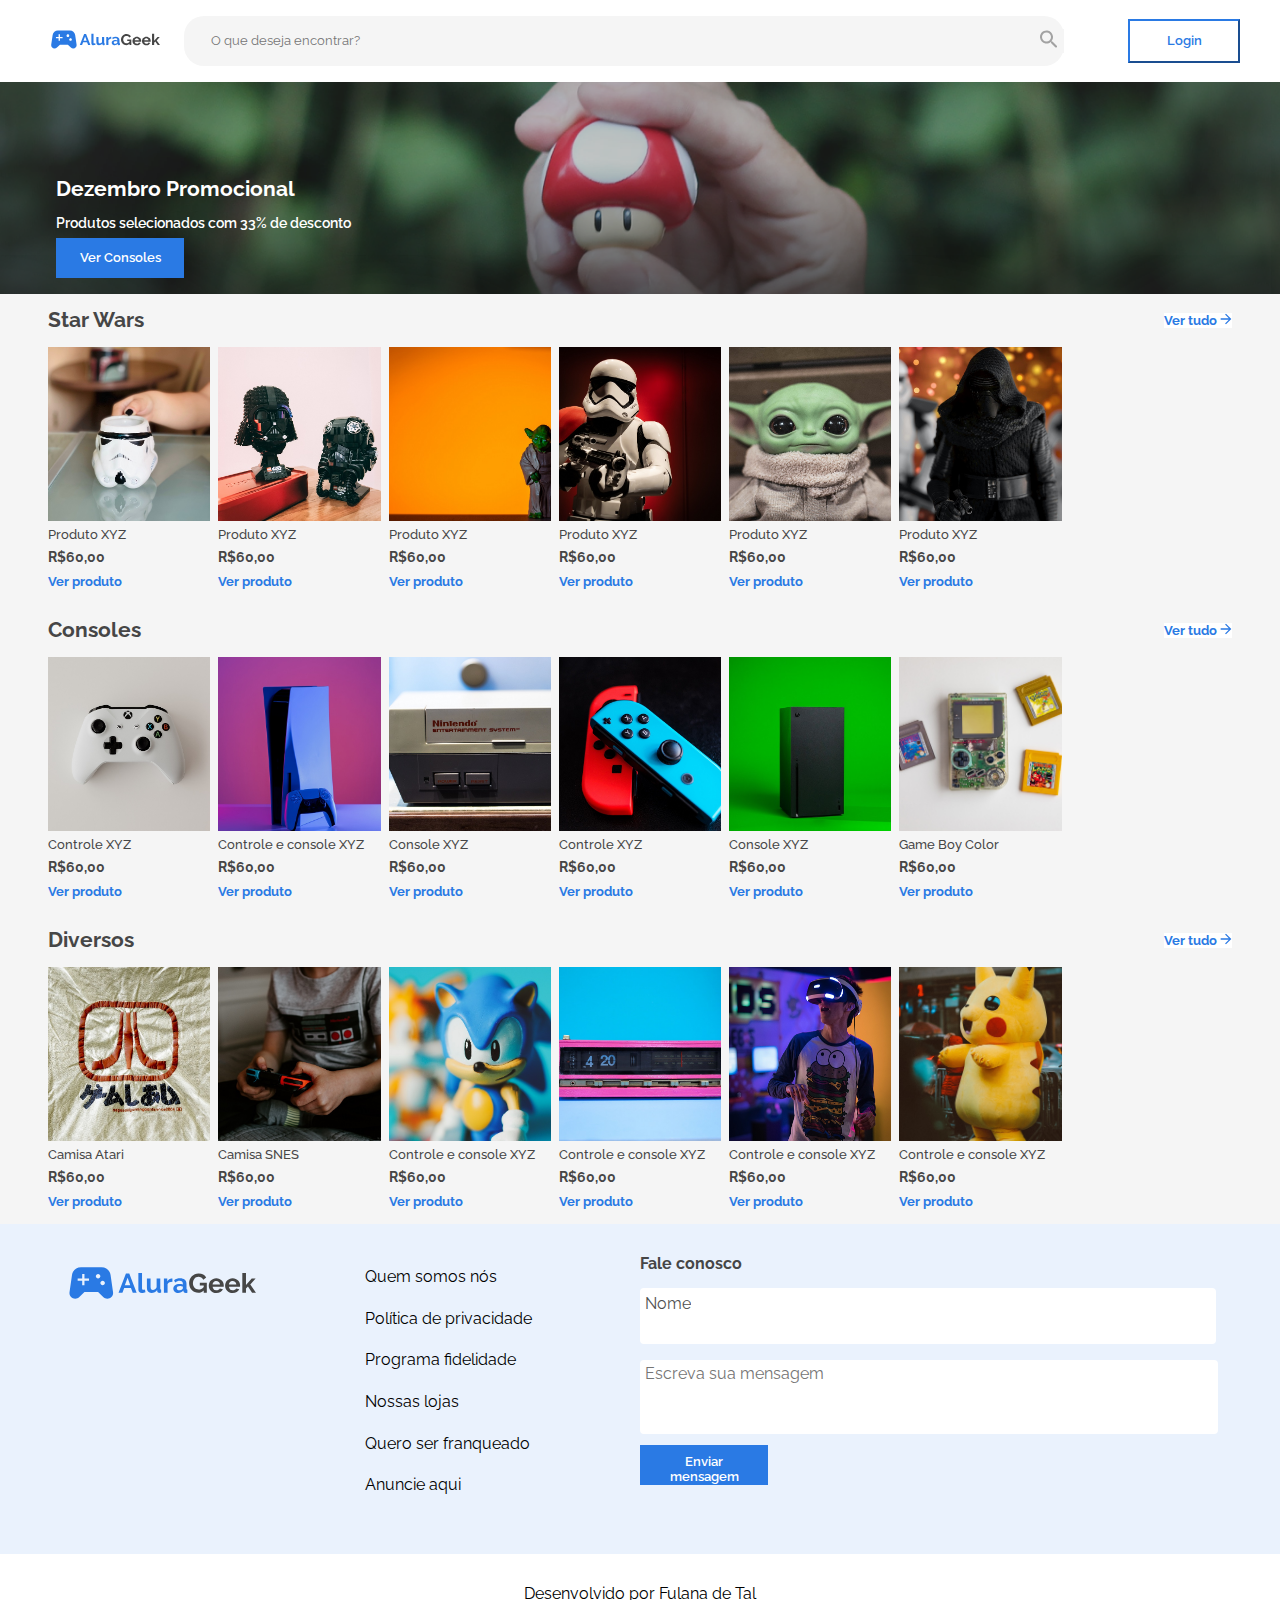
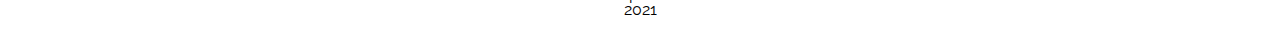
<file: index.html>
<!DOCTYPE html>
<html lang="pt-br">

<head>
    <meta charset="UTF-8">
    <meta http-equiv="X-UA-Compatible" content="IE=edge">
    <meta name="viewport" content="width=device-width, initial-scale=1.0">
    <title>AluraGeek</title>
    <link rel="preconnect" href="https://fonts.googleapis.com">
    <link rel="preconnect" href="https://fonts.gstatic.com" crossorigin>
    <link href="https://fonts.googleapis.com/css2?family=Raleway:wght@400;500;600;700&display=swap" rel="stylesheet">
    <link rel="stylesheet"
        href="https://fonts.googleapis.com/css2?family=Material+Symbols+Outlined:opsz,wght,FILL,GRAD@48,400,0,0" />
    <link rel="stylesheet"
        href="https://fonts.googleapis.com/css2?family=Material+Symbols+Outlined:opsz,wght,FILL,GRAD@48,400,0,0" />
    <link rel="stylesheet" href="css/reset.css">
    <link rel="stylesheet" href="css/normalize.css">
    <link rel="stylesheet" href="css/style.css">
    <link rel="stylesheet" href="css/cabecalho.css">
    <link rel="stylesheet" href="css/banner.css">
    <link rel="stylesheet" href="css/produtos.css">
    <link rel="stylesheet" href="css/sobre.css">
    <link rel="stylesheet" href="css/footer.css">

</head>

<body>
    <header class="cabecalho">
        <div class="cabecalho__logo-pesquisa">
            <a href="./index.html" target="_blank" rel=""><img class="cabecalho__logo" src="img/logo.svg"
                    alt="Logo Alura Geek"></a>
            <div class="cabecalho__barra-pesquisa">
                <input class="cabecalho__barra-pesquisa--input" type="search" placeholder="O que deseja encontrar?">
                <button class="cabecalho__barra-pesquisa--pesquisar"><img src="img/lupa.svg" alt="Procurar"></button>
            </div>
        </div>
        <a href="#" target="_blank" rel=""><button class="cabecalho__login">Login</button></a>
        <button class="cabecalho__procurar"><img src="img/lupa-preta.svg" alt="Procurar"></button>
    </header>

    <main>
        <section class="banner caixa">
            <h1 class="banner__chamada">Dezembro Promocional</h1>
            <p class="banner__explicacao">Produtos selecionados com 33% de desconto</p>
            <a href="#consoles"><button class="banner__botao">Ver Consoles</button></a>
        </section>

        <section class="produtos__secao">

            <div class="produtos__secao__inicio">
                <h2 class="produtos__secao__inicio--titulo">Star Wars</h2>
                <a href="#" class="produtos__secao__inicio--ver">Ver tudo  </a>
            </div>

            <div class="produtos">
                <article class="produto produto__1">
                    <img class="produto__skill" src="img/stormtrooper-mug.jpg" alt="Caneca Stormtrooper">
                    <div class="produto__infos">
                        <h3 class="produto__nome">Produto XYZ</h3>
                        <p class="produto__preco">R$60,00</p>
                        <a href="#" class="produto__ver">Ver produto</a>
                    </div>
                </article>

                <article class="produto produto__2">
                    <img class="produto__skill" src="img/vader-pilot-lego.jpg" alt="Vader Pilot Lego">
                    <div class="produto__infos">
                        <h3 class="produto__nome">Produto XYZ</h3>
                        <p class="produto__preco">R$60,00</p>
                        <a href="#" class="produto__ver">Ver produto</a>
                    </div>
                </article>

                <article class="produto produto__3">
                    <img class="produto__skill" src="img/yoda-statue.jpg" alt="Estátua do Yoda">
                    <div class="produto__infos">
                        <h3 class="produto__nome">Produto XYZ</h3>
                        <p class="produto__preco">R$60,00</p>
                        <a href="#" class="produto__ver">Ver produto</a>
                    </div>
                </article>

                <article class="produto produto__4">
                    <img class="produto__skill" src="img/stormtrooper-figure.jpg" alt=" Figura do Stormtrooper">
                    <div class="produto__infos">
                        <h3 class="produto__nome">Produto XYZ</h3>
                        <p class="produto__preco">R$60,00</p>
                        <a href="#" class="produto__ver">Ver produto</a>
                    </div>
                </article>

                <article class="produto produto__5">
                    <img class="produto__skill"" src=" img/baby-yoda.jpg" alt="Baby Yoda">
                    <div class="produto__infos">
                        <h3 class="produto__nome">Produto XYZ</h3>
                        <p class="produto__preco">R$60,00</p>
                        <a href="#" class="produto__ver">Ver produto</a>
                    </div>
                </article>

                <article class="produto produto__6">
                    <img class="produto__skill" src="img/kylo-figure.jpg" alt="Figura do Kylo">
                    <div class="produto__infos">
                        <h3 class="produto__nome">Produto XYZ</h3>
                        <p class="produto__preco">R$60,00</p>
                        <a href="#" class="produto__ver">Ver produto</a>
                    </div>
                </article>
            </div>
        </section>

        <section class="produtos__secao" id="consoles">

            <div class="produtos__secao__inicio" >
                <h2 class="produtos__secao__inicio--titulo">Consoles</h2>
                <a href="#" class="produtos__secao__inicio--ver">Ver tudo  </a>
            </div>

            <div class="produtos">
                <article class="produto produto__1">
                    <img class="produto__skill" src="img/xbox-one-white-controller.jpg"
                        alt="Controle branco co XBox One">
                    <div class="produto__infos">
                        <h3 class="produto__nome">Controle XYZ</h3>
                        <p class="produto__preco">R$60,00</p>
                        <a href="#" class="produto__ver">Ver produto</a>
                    </div>
                </article>

                <article class="produto produto__2">
                    <img class="produto__skill" src="img/ps5-white-with-controller.jpg" alt="PS5 com controle">
                    <div class="produto__infos">
                        <h3 class="produto__nome">Controle e console XYZ</h3>
                        <p class="produto__preco">R$60,00</p>
                        <a href="#" class="produto__ver">Ver produto</a>
                    </div>
                </article>

                <article class="produto produto__3">
                    <img class="produto__skill" src="img/nes-console.jpg" alt="NES nes-console">
                    <div class="produto__infos">
                        <h3 class="produto__nome">Console XYZ</h3>
                        <p class="produto__preco">R$60,00</p>
                        <a href="#" class="produto__ver">Ver produto</a>
                    </div>
                </article>

                <article class="produto produto__4">
                    <img class="produto__skill" src="img/switch-controllers.jpg" alt="Controles Switch">
                    <div class="produto__infos">
                        <h3 class="produto__nome">Controle XYZ</h3>
                        <p class="produto__preco">R$60,00</p>
                        <a href="#" class="produto__ver">Ver produto</a>
                    </div>
                </article>

                <article class="produto produto__5">
                    <img class="produto__skill" src="img/xbox-one.jpg" alt="XBox one">
                    <div class="produto__infos">
                        <h3 class="produto__nome">Console XYZ</h3>
                        <p class="produto__preco">R$60,00</p>
                        <a href="#" class="produto__ver">Ver produto</a>
                    </div>
                </article>

                <article class="produto produto__6">
                    <img class="produto__skill" src="img/gameboy.jpg" alt="Gameboy">
                    <div class="produto__infos">
                        <h3 class="produto__nome">Game Boy Color</h3>
                        <p class="produto__preco">R$60,00</p>
                        <a href="#" class="produto__ver">Ver produto</a>
                    </div>
                </article>
            </div>
        </section>

        <section class="produtos__secao">

            <div class="produtos__secao__inicio">
                <h2 class="produtos__secao__inicio--titulo">Diversos</h2>
                <a href="#" class="produtos__secao__inicio--ver">Ver tudo  </a>
            </div>

            <div class="produtos">
                <article class="produto produto__1">
                    <img class="produto__skill" src="img/atari-shirt.jpg" alt="Camisa Atari">
                    <div class="produto__infos">
                        <h3 class="produto__nome">Camisa Atari</h3>
                        <p class="produto__preco">R$60,00</p>
                        <a href="#" class="produto__ver">Ver produto</a>
                    </div>
                </article>

                <article class="produto produto__2">
                    <img class="produto__skill" src="img/nes-shirt.jpg" alt="Camisa SNES">
                    <div class="produto__infos">
                        <h3 class="produto__nome">Camisa SNES</h3>
                        <p class="produto__preco">R$60,00</p>
                        <a href="#" class="produto__ver">Ver produto</a>
                    </div>
                </article>

                <article class="produto produto__3">
                    <img class="produto__skill" src="img/sonic-tails-statue.jpg" alt="Controle e console XYZ">
                    <div class="produto__infos">
                        <h3 class="produto__nome">Controle e console XYZ</h3>
                        <p class="produto__preco">R$60,00</p>
                        <a href="#" class="produto__ver">Ver produto</a>
                    </div>
                </article>

                <article class="produto produto__4">
                    <img class="produto__skill" src="img/pink-clock-radio.jpg" alt="Rádio despertador rosa">
                    <div class="produto__infos">
                        <h3 class="produto__nome">Controle e console XYZ</h3>
                        <p class="produto__preco">R$60,00</p>
                        <a href="#" class="produto__ver">Ver produto</a>
                    </div>
                </article>

                <article class="produto produto__5">
                    <img class="produto__skill" src="img/ps-vr.jpg" alt="PS - VR">
                    <div class="produto__infos">
                        <h3 class="produto__nome">Controle e console XYZ</h3>
                        <p class="produto__preco">R$60,00</p>
                        <a href="#" class="produto__ver">Ver produto</a>
                    </div>
                </article>

                <article class="produto produto__6">
                    <img class="produto__skill" src="img/pikachu-plush.jpg" alt="Controle e console XYZ">
                    <div class="produto__infos">
                        <h3 class="produto__nome">Controle e console XYZ</h3>
                        <p class="produto__preco">R$60,00</p>
                        <a href="#" class="produto__ver">Ver produto</a>
                    </div>
                </article>
            </div>
        </section>

        <section class="sobre-contato">
            
            <a href="#"><img src="img/logo.svg" alt="Logo Akura Geek" class="sobre-contato__logo"></a>
            
            <div class="sobre">    
                <li class="sobre-contato__sobre">
                    <a href="#"></a>
                    <ul class="sobre-contato__sobre--item">Quem somos nós</ul></a>
                    <a href="#"></a>
                    <ul class="sobre-contato__sobre--item">Política de privacidade</ul></a>
                    <a href="#"></a>
                    <ul class="sobre-contato__sobre--item">Programa fidelidade</ul></a>
                    <a href="#"></a>
                    <ul class="sobre-contato__sobre--item">Nossas lojas</ul></a>
                    <a href="#"></a>
                    <ul class="sobre-contato__sobre--item">Quero ser franqueado</ul></a>
                    <a href="#"></a>
                    <ul class="sobre-contato__sobre--item">Anuncie aqui</ul></a>
                </li>
            </div>
            <div class="sobre-contato__fale">
                <h2 class="sobre-contato__fale__titulo">Fale conosco</h2>

                <form class="sobre-contato__fale__form" action="#">
                    <div class="label">
                        <input type="text" required> 
                        <span>Nome</span>
                    </div>
                    <div class="label">
                        <textarea autocomplete="off" rows="10" placeholder="Escreva sua mensagem" required></textarea>
                    </div>
                        <button class="sobre-contato__fale__form--botao" type="submit">Enviar mensagem</button>
                </form>
            </div>

        </section>
    </main>

    <footer >
        <p>Desenvolvido por Fulana de Tal</p>
        <p>2021</p>
    </footer>
</body>

</html>
</file>
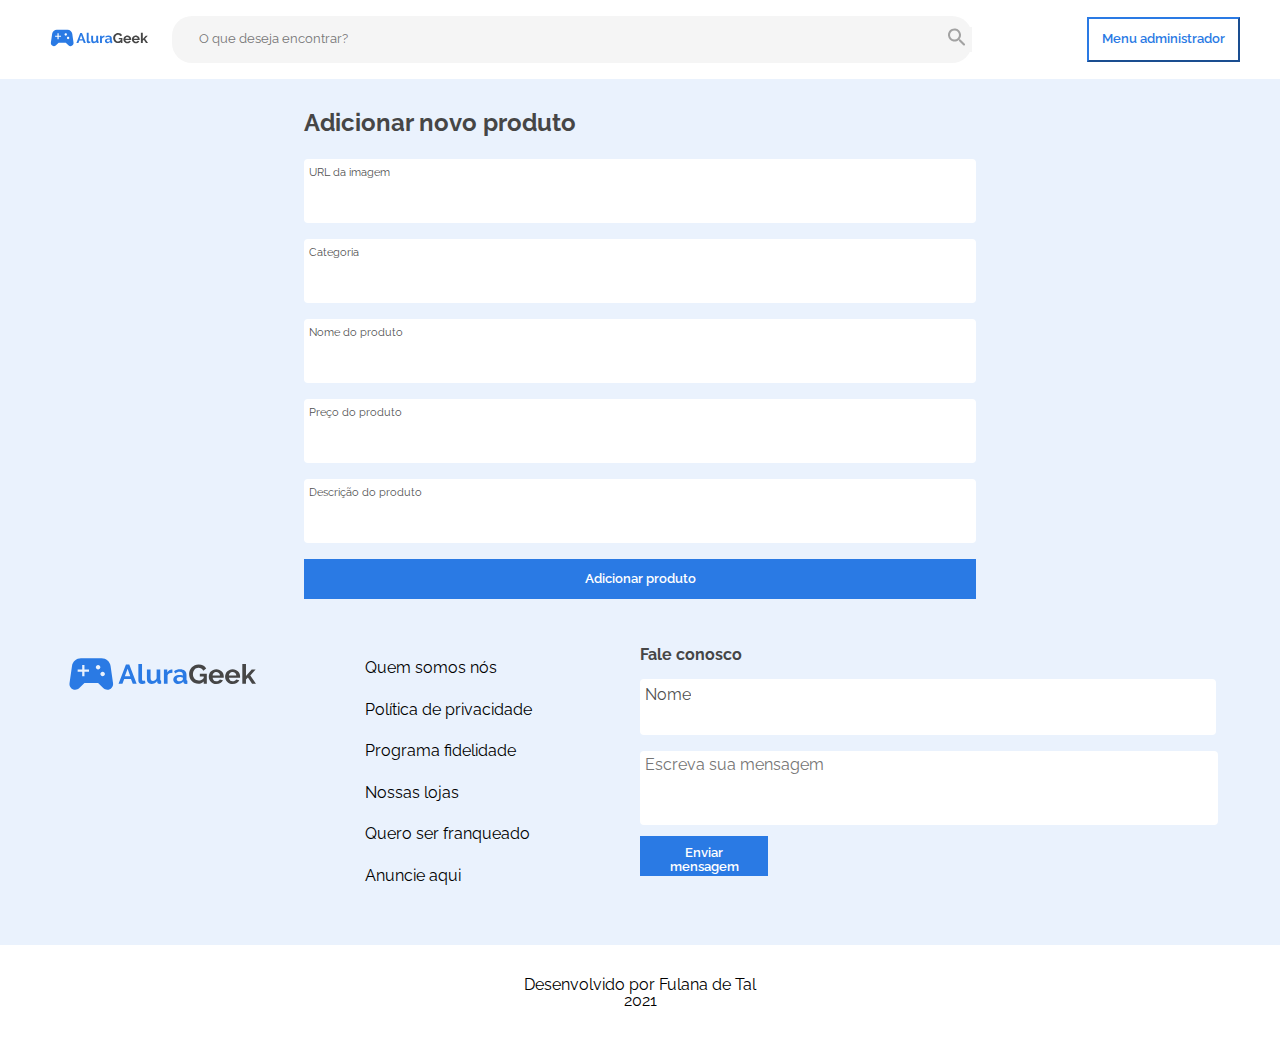
<file: administrador.html>
<!DOCTYPE html>
<html lang="pt-br">
<head>
    <meta charset="UTF-8">
    <meta http-equiv="X-UA-Compatible" content="IE=edge">
    <meta name="viewport" content="width=device-width, initial-scale=1.0">
    <title>Gerenciar Produtos</title>
    <link rel="preconnect" href="https://fonts.googleapis.com">
    <link rel="preconnect" href="https://fonts.gstatic.com" crossorigin>
    <link href="https://fonts.googleapis.com/css2?family=Raleway:wght@400;500;600;700&display=swap" rel="stylesheet">
    <link rel="stylesheet"
        href="https://fonts.googleapis.com/css2?family=Material+Symbols+Outlined:opsz,wght,FILL,GRAD@48,400,0,0" />
    <link rel="stylesheet"
        href="https://fonts.googleapis.com/css2?family=Material+Symbols+Outlined:opsz,wght,FILL,GRAD@48,400,0,0" />
    <link rel="stylesheet" href="css/reset.css">
    <link rel="stylesheet" href="css/normalize.css">
    <link rel="stylesheet" href="css/style.css">
    <link rel="stylesheet" href="css/cabecalhoProduto.css">
    <link rel="stylesheet" href="css/adicionarProduto.css">
    <link rel="stylesheet" href="css/sobre.css">
    <link rel="stylesheet" href="css/footer.css">
</head>
<body>
    <header class="cabecalho">
        <div class="cabecalho__logo-pesquisa">
            <a href="./index.html" target="_blank" rel=""><img class="cabecalho__logo" src="img/logo.svg"
                    alt="Logo Alura Geek"></a>
            <div class="cabecalho__barra-pesquisa">
                <input class="cabecalho__barra-pesquisa--input" type="search" placeholder="O que deseja encontrar?">
                <button class="cabecalho__barra-pesquisa--pesquisar"><img src="img/lupa.svg" alt="Procurar"></button>
            </div>
        </div>
        <a href="#" target="_blank" rel=""><button class="cabecalho__login">Menu administrador</button></a>
        <button class="cabecalho__procurar"><img src="img/lupa-preta.svg" alt="Procurar"></button>
    </header>
    <main>
        <section class="formulario">
            <h1 class="formulario__titulo">Adicionar novo produto</h1>
            <form action="#">
                <div class="formulario__dados">
                    <input class="formulario__dados--item" type="text" autocomplete="on" required><span>URL da imagem</span>
                </div>

                <div class="formulario__dados">
                    <input class="formulario__dados--item" type="text" autocomplete="on" required><span>Categoria</span>
                </div>
                <div class="formulario__dados">
                    <input class="formulario__dados--item" type="text" autocomplete="on" required><span>Nome do produto</span>
                </div>
                <div class="formulario__dados">
                    <input class="formulario__dados--item" type="text" autocomplete="on" required><span>Preço do produto</span>
                </div>
                <div class="formulario__dados">
                    <input class="formulario__dados--item" type="text" autocomplete="on" required><span>Descrição do produto</span>
                </div>
                <button class="botao-adicionar" type="submit">Adicionar produto</button>
            </form>
        </section>  

        <section class="sobre-contato">
            
            <a href="#"><img src="img/logo.svg" alt="Logo Akura Geek" class="sobre-contato__logo"></a>
            
            <div class="sobre">    
                <li class="sobre-contato__sobre">
                    <a href="#"></a>
                    <ul class="sobre-contato__sobre--item">Quem somos nós</ul></a>
                    <a href="#"></a>
                    <ul class="sobre-contato__sobre--item">Política de privacidade</ul></a>
                    <a href="#"></a>
                    <ul class="sobre-contato__sobre--item">Programa fidelidade</ul></a>
                    <a href="#"></a>
                    <ul class="sobre-contato__sobre--item">Nossas lojas</ul></a>
                    <a href="#"></a>
                    <ul class="sobre-contato__sobre--item">Quero ser franqueado</ul></a>
                    <a href="#"></a>
                    <ul class="sobre-contato__sobre--item">Anuncie aqui</ul></a>
                </li>
            </div>
            <div class="sobre-contato__fale">
                <h2 class="sobre-contato__fale__titulo">Fale conosco</h2>

                <form class="sobre-contato__fale__form" action="#">
                    <div class="label">
                        <input type="text" required> 
                        <span>Nome</span>
                    </div>
                    <div class="label">
                        <textarea autocomplete="off" rows="10" placeholder="Escreva sua mensagem" required></textarea>
                    </div>
                        <button class="sobre-contato__fale__form--botao" type="submit">Enviar mensagem</button>
                </form>
            </div>
        </section>        
    </main>
    <footer >
        <p>Desenvolvido por Fulana de Tal</p>
        <p>2021</p>
    </footer>
</body>
</html>
</file>
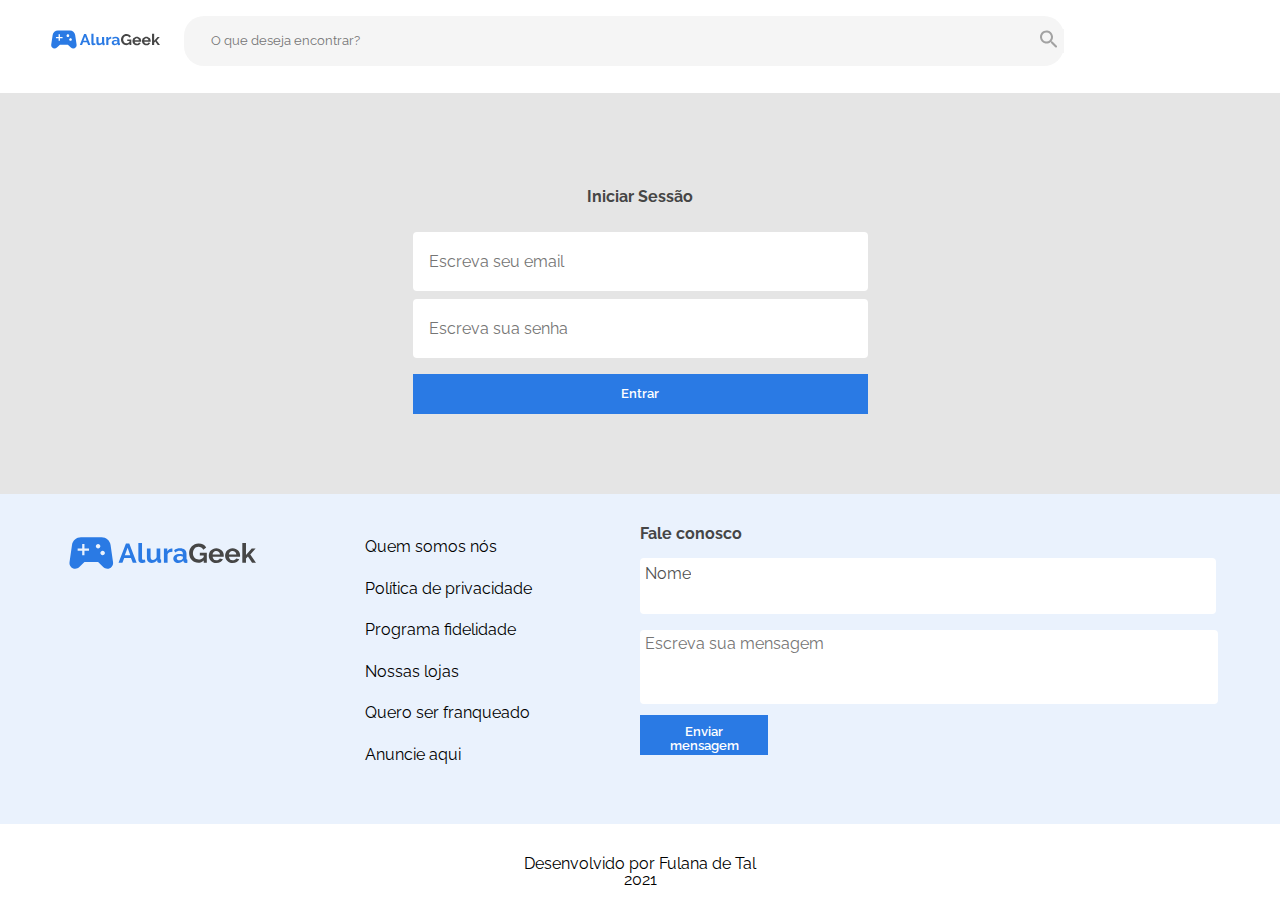
<file: login.html>
<!DOCTYPE html>
<html lang="pt-br">
<head>
    <meta charset="UTF-8">
    <meta http-equiv="X-UA-Compatible" content="IE=edge">
    <meta name="viewport" content="width=device-width, initial-scale=1.0">
    <title>Login</title>
    <link rel="preconnect" href="https://fonts.googleapis.com">
    <link rel="preconnect" href="https://fonts.gstatic.com" crossorigin>
    <link href="https://fonts.googleapis.com/css2?family=Raleway:wght@400;500;600;700&display=swap" rel="stylesheet">
    <link rel="stylesheet"
        href="https://fonts.googleapis.com/css2?family=Material+Symbols+Outlined:opsz,wght,FILL,GRAD@48,400,0,0" />
    <link rel="stylesheet"
        href="https://fonts.googleapis.com/css2?family=Material+Symbols+Outlined:opsz,wght,FILL,GRAD@48,400,0,0" />
    <link rel="stylesheet" href="css/reset.css">
    <link rel="stylesheet" href="css/normalize.css">
    <link rel="stylesheet" href="css/style.css">
    <link rel="stylesheet" href="css/cabecalho.css">
    <link rel="stylesheet" href="css/login.css">
    <link rel="stylesheet" href="css/sobre.css">
    <link rel="stylesheet" href="css/footer.css">

<body>
    <header class="cabecalho">
        <div class="cabecalho__logo-pesquisa">
            <a href="./index.html" target="_blank" rel=""><img class="cabecalho__logo" src="img/logo.svg"
                    alt="Logo Alura Geek"></a>
            <div class="cabecalho__barra-pesquisa">
                <input class="cabecalho__barra-pesquisa--input" type="search" placeholder="O que deseja encontrar?">
                <button class="cabecalho__barra-pesquisa--pesquisar"><img src="img/lupa.svg" alt="Procurar"></button>
            </div>
        </div>
        
        <button class="cabecalho__procurar"><img src="img/lupa-preta.svg" alt="Procurar"></button>
    </header>
    
    <main>
        
        <section class="login">
            <h1 >Iniciar Sessão</h1>
            <input  type="email" aria-label="email" placeholder="Escreva seu email">               
            <input type="password" aria-label="senha" placeholder="Escreva sua senha">               
            <button type="submit">Entrar</button>
        </section>
        
        <section class="sobre-contato">
            
            <a href="#"><img src="img/logo.svg" alt="Logo Akura Geek" class="sobre-contato__logo"></a>
            
            <div class="sobre">    
                <li class="sobre-contato__sobre">
                    <a href="#"></a>
                    <ul class="sobre-contato__sobre--item">Quem somos nós</ul></a>
                    <a href="#"></a>
                    <ul class="sobre-contato__sobre--item">Política de privacidade</ul></a>
                    <a href="#"></a>
                    <ul class="sobre-contato__sobre--item">Programa fidelidade</ul></a>
                    <a href="#"></a>
                    <ul class="sobre-contato__sobre--item">Nossas lojas</ul></a>
                    <a href="#"></a>
                    <ul class="sobre-contato__sobre--item">Quero ser franqueado</ul></a>
                    <a href="#"></a>
                    <ul class="sobre-contato__sobre--item">Anuncie aqui</ul></a>
                </li>
            </div>
            <div class="sobre-contato__fale">
                <h2 class="sobre-contato__fale__titulo">Fale conosco</h2>

                <form class="sobre-contato__fale__form" action="#">
                    <div class="label">
                        <input type="text" required> 
                        <span>Nome</span>
                    </div>
                    <div class="label">
                        <textarea autocomplete="off" rows="10" placeholder="Escreva sua mensagem" required></textarea>
                    </div>
                        <button class="sobre-contato__fale__form--botao" type="submit">Enviar mensagem</button>
                </form>
            </div>

        </section>
    </main>

    <footer>
        <p>Desenvolvido por Fulana de Tal</p>
        <p>2021</p>
    </footer>
</body>
</html>
</file>
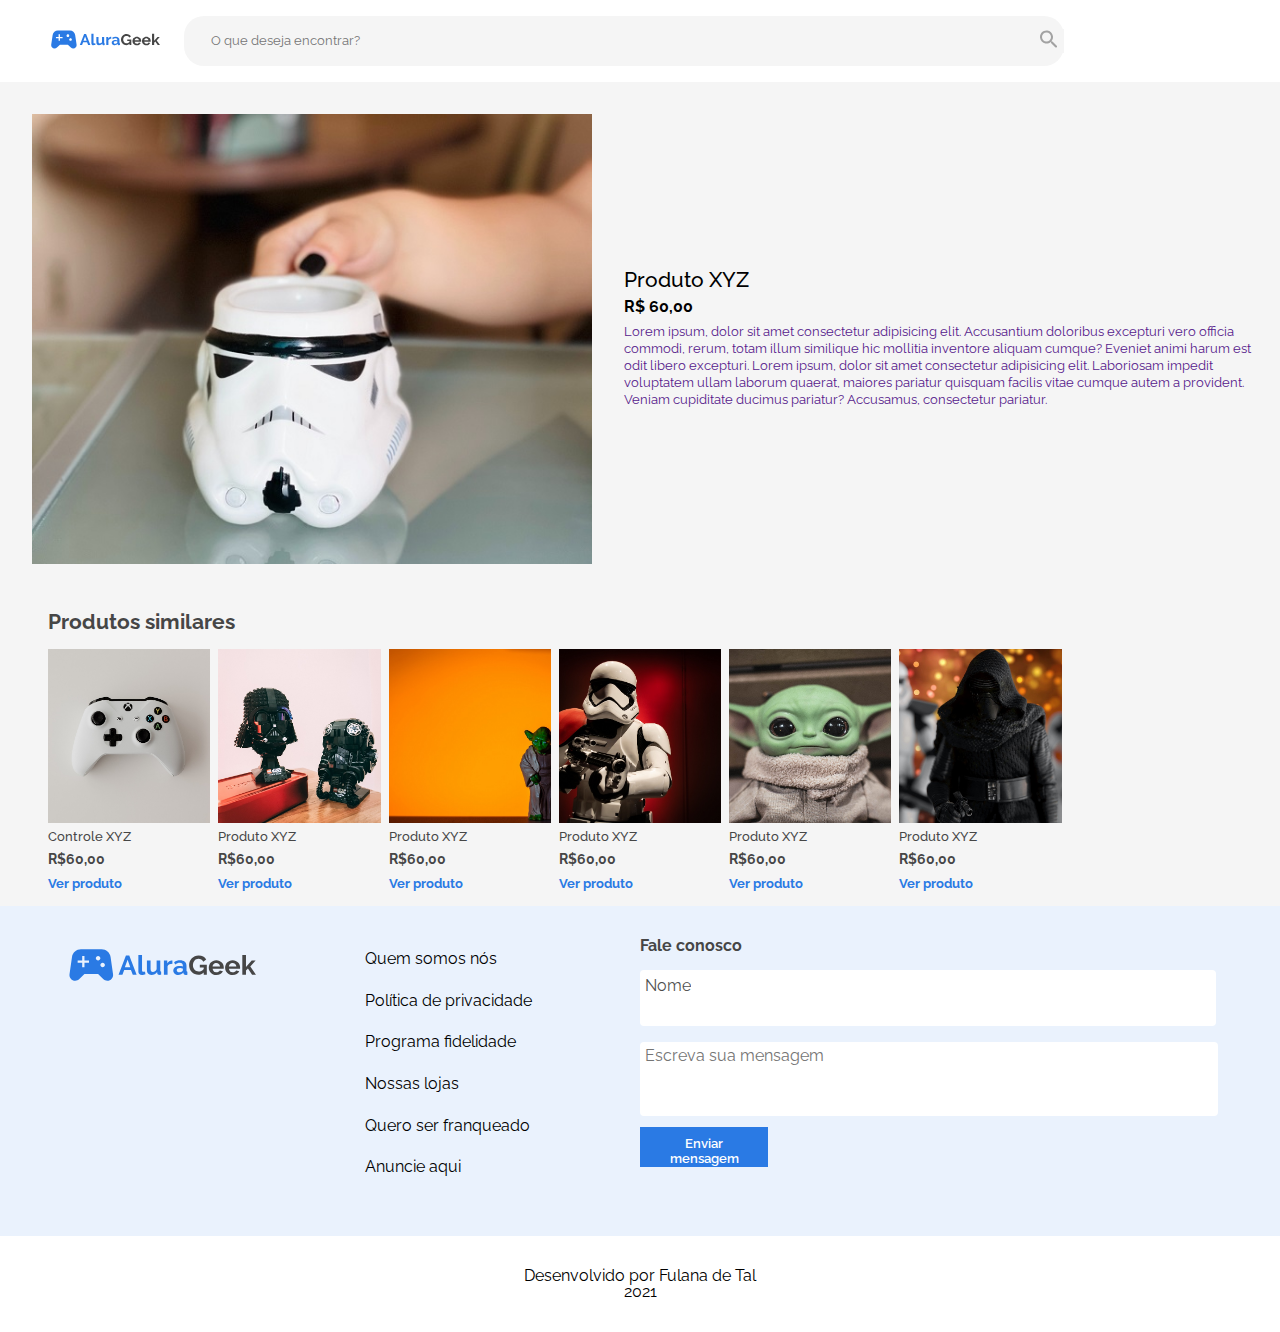
<file: produtoDestaque.html>
<!DOCTYPE html>
<html lang="pt-br">

<head>
    <meta charset="UTF-8">
    <meta http-equiv="X-UA-Compatible" content="IE=edge">
    <meta name="viewport" content="width=device-width, initial-scale=1.0">
    <title>Produto</title>
    <link rel="preconnect" href="https://fonts.googleapis.com">
    <link rel="preconnect" href="https://fonts.gstatic.com" crossorigin>
    <link href="https://fonts.googleapis.com/css2?family=Raleway:wght@400;500;600;700&display=swap" rel="stylesheet">
    <link rel="stylesheet"
        href="https://fonts.googleapis.com/css2?family=Material+Symbols+Outlined:opsz,wght,FILL,GRAD@48,400,0,0" />
    <link rel="stylesheet"
        href="https://fonts.googleapis.com/css2?family=Material+Symbols+Outlined:opsz,wght,FILL,GRAD@48,400,0,0" />
    <link rel="stylesheet" href="css/reset.css">
    <link rel="stylesheet" href="css/normalize.css">
    <link rel="stylesheet" href="css/style.css">
    <link rel="stylesheet" href="css/cabecalho.css">
    <link rel="stylesheet" href="css/produtoDestaque.css">
    <link rel="stylesheet" href="css/produtos.css">
    <link rel="stylesheet" href="css/sobre.css">
    <link rel="stylesheet" href="css/footer.css">

</head>

<body>
    <header class="cabecalho">
        <div class="cabecalho__logo-pesquisa">
            <a href="./index.html" target="_blank" rel=""><img class="cabecalho__logo" src="img/logo.svg"
                    alt="Logo Alura Geek"></a>
            <div class="cabecalho__barra-pesquisa">
                <input class="cabecalho__barra-pesquisa--input" type="search" placeholder="O que deseja encontrar?">
                <button class="cabecalho__barra-pesquisa--pesquisar"><img src="img/lupa.svg" alt="Procurar"></button>
            </div>
        </div>
        
        <button class="cabecalho__procurar"><img src="img/lupa-preta.svg" alt="Procurar"></button>
    </header>

    <main>
        <section class="destaque">
            <img src="img/stormtrooper-mug.jpg" alt="Caneca Stormtrooper" class="destaque__img">
            <div class="destaque__infos">
                <h1 class="destaque__infos__nome">Produto XYZ</h1>
                <p class="destaque__infos__preco">R$ 60,00</p>
                <a href="" class="destaque__infos__descricao">Lorem ipsum, dolor sit amet consectetur adipisicing elit. Accusantium doloribus excepturi vero officia commodi, rerum, totam illum similique hic mollitia inventore aliquam cumque? Eveniet animi harum est odit libero excepturi. Lorem ipsum, dolor sit amet consectetur adipisicing elit. Laboriosam impedit voluptatem ullam laborum quaerat, maiores pariatur quisquam facilis vitae cumque autem a provident. Veniam cupiditate ducimus pariatur? Accusamus, consectetur pariatur.</a>
            </div>
        </section>

        <section class="produtos__secao">

            <div class="produtos__secao__inicio">
                <h2 class="produtos__secao__inicio--titulo">Produtos similares</h2>               
            </div>

            <div class="produtos">
                <article class="produto produto__1">
                    <img class="produto__skill" src="img/xbox-one-white-controller.jpg"
                        alt="Controle branco co XBox One">
                    <div class="produto__infos">
                        <h3 class="produto__nome">Controle XYZ</h3>
                        <p class="produto__preco">R$60,00</p>
                        <a href="#" class="produto__ver">Ver produto</a>
                    </div>
                </article>

                <article class="produto produto__2">
                    <img class="produto__skill" src="img/vader-pilot-lego.jpg" alt="Vader Pilot Lego">
                    <div class="produto__infos">
                        <h3 class="produto__nome">Produto XYZ</h3>
                        <p class="produto__preco">R$60,00</p>
                        <a href="#" class="produto__ver">Ver produto</a>
                    </div>
                </article>

                <article class="produto produto__3">
                    <img class="produto__skill" src="img/yoda-statue.jpg" alt="Estátua do Yoda">
                    <div class="produto__infos">
                        <h3 class="produto__nome">Produto XYZ</h3>
                        <p class="produto__preco">R$60,00</p>
                        <a href="#" class="produto__ver">Ver produto</a>
                    </div>
                </article>

                <article class="produto produto__4">
                    <img class="produto__skill" src="img/stormtrooper-figure.jpg" alt=" Figura do Stormtrooper">
                    <div class="produto__infos">
                        <h3 class="produto__nome">Produto XYZ</h3>
                        <p class="produto__preco">R$60,00</p>
                        <a href="#" class="produto__ver">Ver produto</a>
                    </div>
                </article>

                <article class="produto produto__5">
                    <img class="produto__skill"" src=" img/baby-yoda.jpg" alt="Baby Yoda">
                    <div class="produto__infos">
                        <h3 class="produto__nome">Produto XYZ</h3>
                        <p class="produto__preco">R$60,00</p>
                        <a href="#" class="produto__ver">Ver produto</a>
                    </div>
                </article>

                <article class="produto produto__6">
                    <img class="produto__skill" src="img/kylo-figure.jpg" alt="Figura do Kylo">
                    <div class="produto__infos">
                        <h3 class="produto__nome">Produto XYZ</h3>
                        <p class="produto__preco">R$60,00</p>
                        <a href="#" class="produto__ver">Ver produto</a>
                    </div>
                </article>
            </div>
        </section>

        <section class="sobre-contato">
            
            <a href="#"><img src="img/logo.svg" alt="Logo Akura Geek" class="sobre-contato__logo"></a>
            
            <div class="sobre">    
                <li class="sobre-contato__sobre">
                    <a href="#"></a>
                    <ul class="sobre-contato__sobre--item">Quem somos nós</ul></a>
                    <a href="#"></a>
                    <ul class="sobre-contato__sobre--item">Política de privacidade</ul></a>
                    <a href="#"></a>
                    <ul class="sobre-contato__sobre--item">Programa fidelidade</ul></a>
                    <a href="#"></a>
                    <ul class="sobre-contato__sobre--item">Nossas lojas</ul></a>
                    <a href="#"></a>
                    <ul class="sobre-contato__sobre--item">Quero ser franqueado</ul></a>
                    <a href="#"></a>
                    <ul class="sobre-contato__sobre--item">Anuncie aqui</ul></a>
                </li>
            </div>
            <div class="sobre-contato__fale">
                <h2 class="sobre-contato__fale__titulo">Fale conosco</h2>

                <form class="sobre-contato__fale__form" action="#">
                    <div class="label">
                        <input type="text" required> 
                        <span>Nome</span>
                    </div>
                    <div class="label">
                        <textarea autocomplete="off" rows="10" placeholder="Escreva sua mensagem" required></textarea>
                    </div>
                        <button class="sobre-contato__fale__form--botao" type="submit">Enviar mensagem</button>
                </form>
            </div>
        </section>
    </main>

    <footer >
        <p>Desenvolvido por Fulana de Tal</p>
        <p>2021</p>
    </footer>
</body>

</html>
</file>
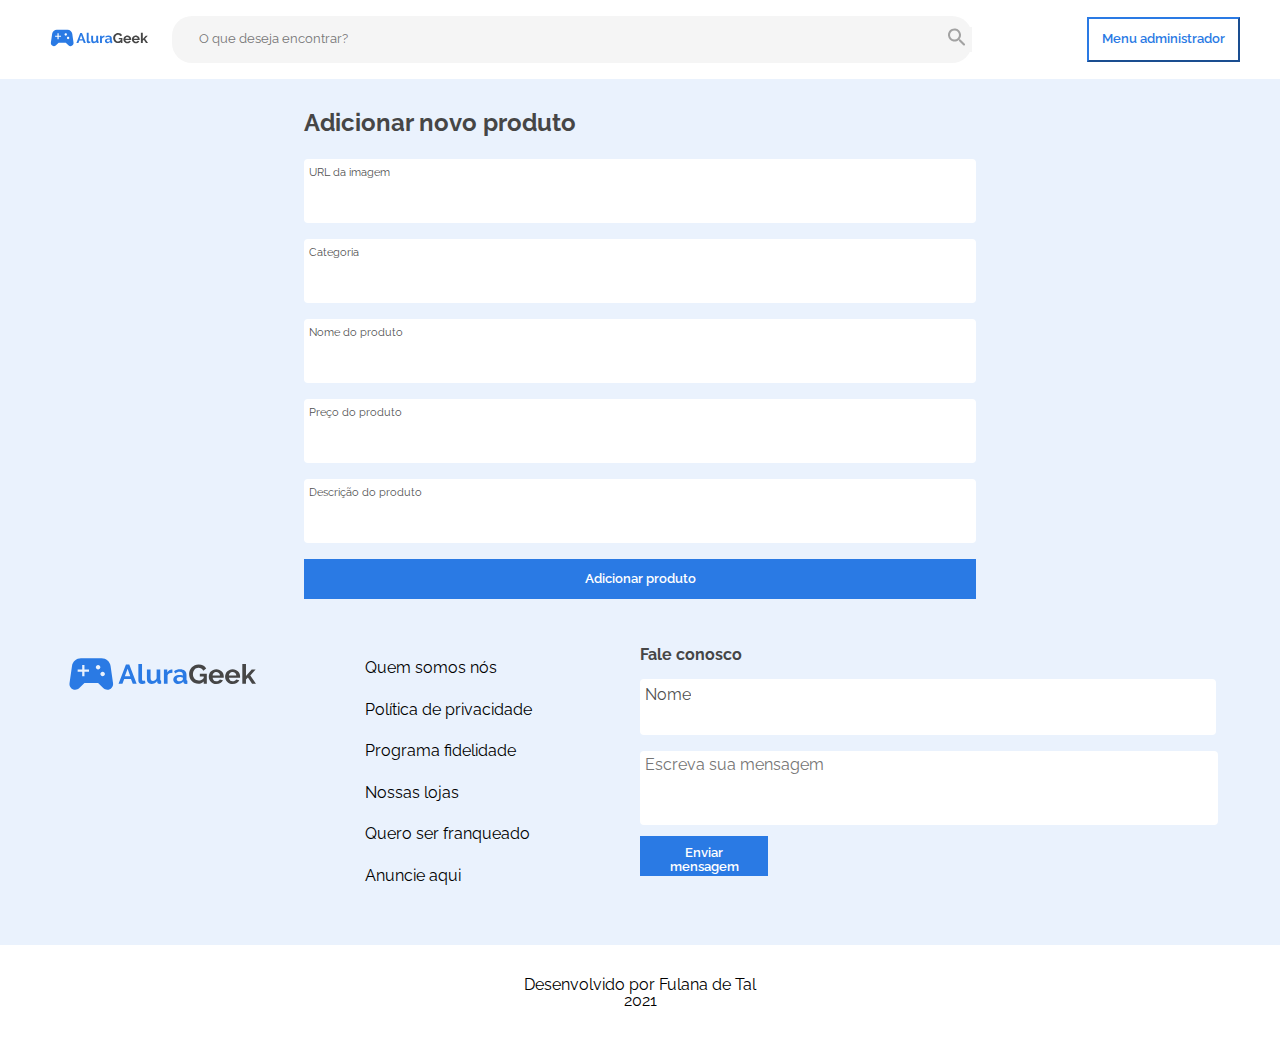
<file: produtos.html>
<!DOCTYPE html>
<html lang="pt-br">
<head>
    <meta charset="UTF-8">
    <meta http-equiv="X-UA-Compatible" content="IE=edge">
    <meta name="viewport" content="width=device-width, initial-scale=1.0">
    <title>Produtos</title>
    <link rel="preconnect" href="https://fonts.googleapis.com">
    <link rel="preconnect" href="https://fonts.gstatic.com" crossorigin>
    <link href="https://fonts.googleapis.com/css2?family=Raleway:wght@400;500;600;700&display=swap" rel="stylesheet">
    <link rel="stylesheet"
        href="https://fonts.googleapis.com/css2?family=Material+Symbols+Outlined:opsz,wght,FILL,GRAD@48,400,0,0" />
    <link rel="stylesheet"
        href="https://fonts.googleapis.com/css2?family=Material+Symbols+Outlined:opsz,wght,FILL,GRAD@48,400,0,0" />
    <link rel="stylesheet" href="css/reset.css">
    <link rel="stylesheet" href="css/normalize.css">
    <link rel="stylesheet" href="css/style.css">
    <link rel="stylesheet" href="css/cabecalhoProduto.css">
    <link rel="stylesheet" href="css/adicionarProduto.css">
    <link rel="stylesheet" href="css/sobre.css">
    <link rel="stylesheet" href="css/footer.css">
</head>
<body>
    <header class="cabecalho">
        <div class="cabecalho__logo-pesquisa">
            <a href="./index.html" target="_blank" rel=""><img class="cabecalho__logo" src="img/logo.svg"
                    alt="Logo Alura Geek"></a>
            <div class="cabecalho__barra-pesquisa">
                <input class="cabecalho__barra-pesquisa--input" type="search" placeholder="O que deseja encontrar?">
                <button class="cabecalho__barra-pesquisa--pesquisar"><img src="img/lupa.svg" alt="Procurar"></button>
            </div>
        </div>
        <a href="#" target="_blank" rel=""><button class="cabecalho__login">Menu administrador</button></a>
        <button class="cabecalho__procurar"><img src="img/lupa-preta.svg" alt="Procurar"></button>
    </header>
    <main>
        <section class="formulario">
            <h1 class="formulario__titulo">Adicionar novo produto</h1>
            <form action="#">
                <div class="formulario__dados">
                    <input class="formulario__dados--item" type="text" autocomplete="on" required><span>URL da imagem</span>
                </div>

                <div class="formulario__dados">
                    <input class="formulario__dados--item" type="text" autocomplete="on" required><span>Categoria</span>
                </div>
                <div class="formulario__dados">
                    <input class="formulario__dados--item" type="text" autocomplete="on" required><span>Nome do produto</span>
                </div>
                <div class="formulario__dados">
                    <input class="formulario__dados--item" type="text" autocomplete="on" required><span>Preço do produto</span>
                </div>
                <div class="formulario__dados">
                    <input class="formulario__dados--item" type="text" autocomplete="on" required><span>Descrição do produto</span>
                </div>
                <button class="botao-adicionar" type="submit">Adicionar produto</button>
            </form>
        </section>  

        <section class="sobre-contato">
            
            <a href="#"><img src="img/logo.svg" alt="Logo Akura Geek" class="sobre-contato__logo"></a>
            
            <div class="sobre">    
                <li class="sobre-contato__sobre">
                    <a href="#"></a>
                    <ul class="sobre-contato__sobre--item">Quem somos nós</ul></a>
                    <a href="#"></a>
                    <ul class="sobre-contato__sobre--item">Política de privacidade</ul></a>
                    <a href="#"></a>
                    <ul class="sobre-contato__sobre--item">Programa fidelidade</ul></a>
                    <a href="#"></a>
                    <ul class="sobre-contato__sobre--item">Nossas lojas</ul></a>
                    <a href="#"></a>
                    <ul class="sobre-contato__sobre--item">Quero ser franqueado</ul></a>
                    <a href="#"></a>
                    <ul class="sobre-contato__sobre--item">Anuncie aqui</ul></a>
                </li>
            </div>
            <div class="sobre-contato__fale">
                <h2 class="sobre-contato__fale__titulo">Fale conosco</h2>

                <form class="sobre-contato__fale__form" action="#">
                    <div class="label">
                        <input type="text" required> 
                        <span>Nome</span>
                    </div>
                    <div class="label">
                        <textarea autocomplete="off" rows="10" placeholder="Escreva sua mensagem" required></textarea>
                    </div>
                        <button class="sobre-contato__fale__form--botao" type="submit">Enviar mensagem</button>
                </form>
            </div>
        </section>        
    </main>
    <footer >
        <p>Desenvolvido por Fulana de Tal</p>
        <p>2021</p>
    </footer>
</body>
</html>
</file>
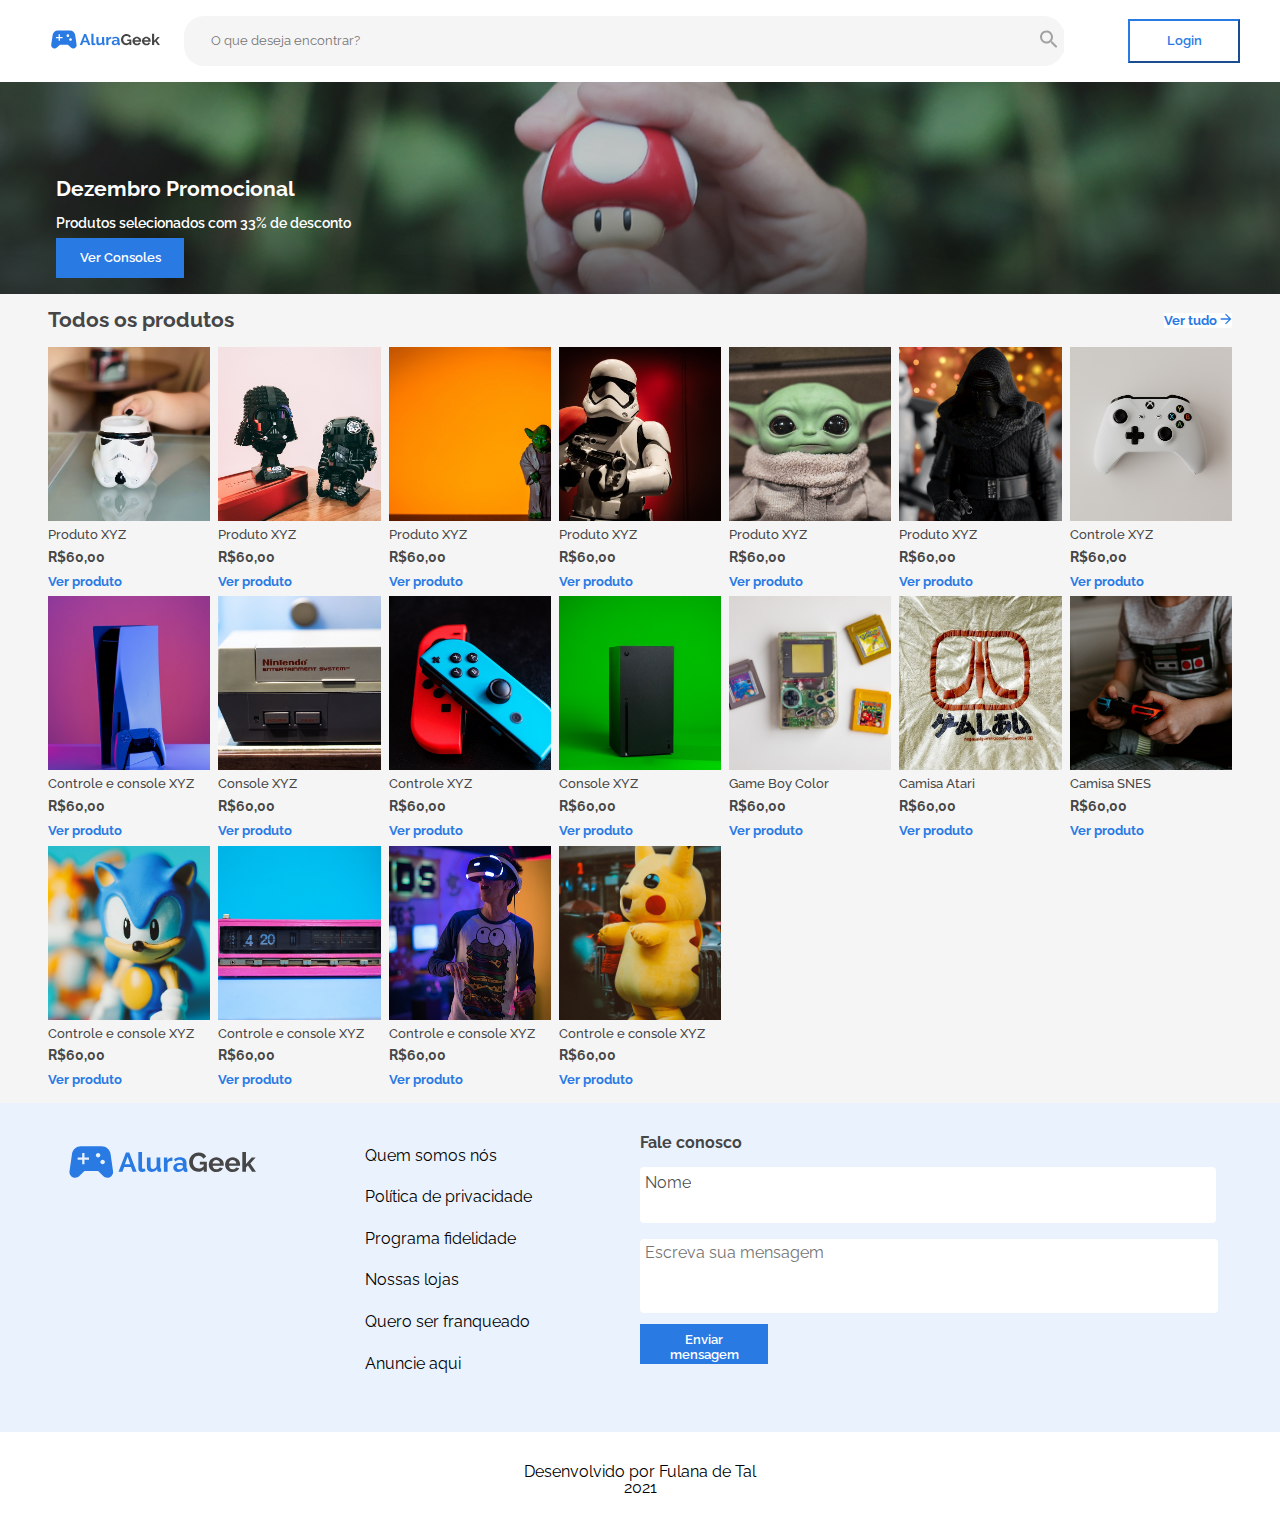
<file: todosProdutos.html>
<!DOCTYPE html>
<html lang="pt-br">

<head>
    <meta charset="UTF-8">
    <meta http-equiv="X-UA-Compatible" content="IE=edge">
    <meta name="viewport" content="width=device-width, initial-scale=1.0">
    <title>AluraGeek</title>
    <link rel="preconnect" href="https://fonts.googleapis.com">
    <link rel="preconnect" href="https://fonts.gstatic.com" crossorigin>
    <link href="https://fonts.googleapis.com/css2?family=Raleway:wght@400;500;600;700&display=swap" rel="stylesheet">
    <link rel="stylesheet"
        href="https://fonts.googleapis.com/css2?family=Material+Symbols+Outlined:opsz,wght,FILL,GRAD@48,400,0,0" />
    <link rel="stylesheet"
        href="https://fonts.googleapis.com/css2?family=Material+Symbols+Outlined:opsz,wght,FILL,GRAD@48,400,0,0" />
    <link rel="stylesheet" href="css/reset.css">
    <link rel="stylesheet" href="css/normalize.css">
    <link rel="stylesheet" href="css/style.css">
    <link rel="stylesheet" href="css/cabecalho.css">
    <link rel="stylesheet" href="css/banner.css">
    <link rel="stylesheet" href="css/produtos.css">
    <link rel="stylesheet" href="css/sobre.css">
    <link rel="stylesheet" href="css/footer.css">

</head>

<body>
    <header class="cabecalho">
        <div class="cabecalho__logo-pesquisa">
            <a href="./index.html" target="_blank" rel=""><img class="cabecalho__logo" src="img/logo.svg"
                    alt="Logo Alura Geek"></a>
            <div class="cabecalho__barra-pesquisa">
                <input class="cabecalho__barra-pesquisa--input" type="search" placeholder="O que deseja encontrar?">
                <button class="cabecalho__barra-pesquisa--pesquisar"><img src="img/lupa.svg" alt="Procurar"></button>
            </div>
        </div>
        <a href="#" target="_blank" rel=""><button class="cabecalho__login">Login</button></a>
        <button class="cabecalho__procurar"><img src="img/lupa-preta.svg" alt="Procurar"></button>
    </header>

    <main>
        <section class="banner caixa">
            <h1 class="banner__chamada">Dezembro Promocional</h1>
            <p class="banner__explicacao">Produtos selecionados com 33% de desconto</p>
            <button class="banner__botao" href="#">Ver Consoles</button>
        </section>

        <section class="produtos__secao">

            <div class="produtos__secao__inicio">
                <h2 class="produtos__secao__inicio--titulo">Todos os produtos</h2>
                <a href="#" class="produtos__secao__inicio--ver">Ver tudo  </a>
            </div>

            <div class="produtos">
                <article class="produto produto__1">
                    <img class="produto__skill" src="img/stormtrooper-mug.jpg" alt="Caneca Stormtrooper">
                    <div class="produto__infos">
                        <h3 class="produto__nome">Produto XYZ</h3>
                        <p class="produto__preco">R$60,00</p>
                        <a href="#" class="produto__ver">Ver produto</a>
                    </div>
                </article>

                <article class="produto produto__2">
                    <img class="produto__skill" src="img/vader-pilot-lego.jpg" alt="Vader Pilot Lego">
                    <div class="produto__infos">
                        <h3 class="produto__nome">Produto XYZ</h3>
                        <p class="produto__preco">R$60,00</p>
                        <a href="#" class="produto__ver">Ver produto</a>
                    </div>
                </article>

                <article class="produto produto__3">
                    <img class="produto__skill" src="img/yoda-statue.jpg" alt="Estátua do Yoda">
                    <div class="produto__infos">
                        <h3 class="produto__nome">Produto XYZ</h3>
                        <p class="produto__preco">R$60,00</p>
                        <a href="#" class="produto__ver">Ver produto</a>
                    </div>
                </article>

                <article class="produto produto__4">
                    <img class="produto__skill" src="img/stormtrooper-figure.jpg" alt=" Figura do Stormtrooper">
                    <div class="produto__infos">
                        <h3 class="produto__nome">Produto XYZ</h3>
                        <p class="produto__preco">R$60,00</p>
                        <a href="#" class="produto__ver">Ver produto</a>
                    </div>
                </article>

                <article class="produto produto__5">
                    <img class="produto__skill"" src=" img/baby-yoda.jpg" alt="Baby Yoda">
                    <div class="produto__infos">
                        <h3 class="produto__nome">Produto XYZ</h3>
                        <p class="produto__preco">R$60,00</p>
                        <a href="#" class="produto__ver">Ver produto</a>
                    </div>
                </article>

                <article class="produto produto__6">
                    <img class="produto__skill" src="img/kylo-figure.jpg" alt="Figura do Kylo">
                    <div class="produto__infos">
                        <h3 class="produto__nome">Produto XYZ</h3>
                        <p class="produto__preco">R$60,00</p>
                        <a href="#" class="produto__ver">Ver produto</a>
                    </div>
                </article>
                
                <article class="produto produto__1">
                    <img class="produto__skill" src="img/xbox-one-white-controller.jpg"
                        alt="Controle branco co XBox One">
                    <div class="produto__infos">
                        <h3 class="produto__nome">Controle XYZ</h3>
                        <p class="produto__preco">R$60,00</p>
                        <a href="#" class="produto__ver">Ver produto</a>
                    </div>
                </article>

                <article class="produto produto__2">
                    <img class="produto__skill" src="img/ps5-white-with-controller.jpg" alt="PS5 com controle">
                    <div class="produto__infos">
                        <h3 class="produto__nome">Controle e console XYZ</h3>
                        <p class="produto__preco">R$60,00</p>
                        <a href="#" class="produto__ver">Ver produto</a>
                    </div>
                </article>

                <article class="produto produto__3">
                    <img class="produto__skill" src="img/nes-console.jpg" alt="NES nes-console">
                    <div class="produto__infos">
                        <h3 class="produto__nome">Console XYZ</h3>
                        <p class="produto__preco">R$60,00</p>
                        <a href="#" class="produto__ver">Ver produto</a>
                    </div>
                </article>

                <article class="produto produto__4">
                    <img class="produto__skill" src="img/switch-controllers.jpg" alt="Controles Switch">
                    <div class="produto__infos">
                        <h3 class="produto__nome">Controle XYZ</h3>
                        <p class="produto__preco">R$60,00</p>
                        <a href="#" class="produto__ver">Ver produto</a>
                    </div>
                </article>

                <article class="produto produto__5">
                    <img class="produto__skill" src="img/xbox-one.jpg" alt="XBox one">
                    <div class="produto__infos">
                        <h3 class="produto__nome">Console XYZ</h3>
                        <p class="produto__preco">R$60,00</p>
                        <a href="#" class="produto__ver">Ver produto</a>
                    </div>
                </article>

                <article class="produto produto__6">
                    <img class="produto__skill" src="img/gameboy.jpg" alt="Gameboy">
                    <div class="produto__infos">
                        <h3 class="produto__nome">Game Boy Color</h3>
                        <p class="produto__preco">R$60,00</p>
                        <a href="#" class="produto__ver">Ver produto</a>
                    </div>
                </article>

                <article class="produto produto__1">
                    <img class="produto__skill" src="img/atari-shirt.jpg" alt="Camisa Atari">
                    <div class="produto__infos">
                        <h3 class="produto__nome">Camisa Atari</h3>
                        <p class="produto__preco">R$60,00</p>
                        <a href="#" class="produto__ver">Ver produto</a>
                    </div>
                </article>

                <article class="produto produto__2">
                    <img class="produto__skill" src="img/nes-shirt.jpg" alt="Camisa SNES">
                    <div class="produto__infos">
                        <h3 class="produto__nome">Camisa SNES</h3>
                        <p class="produto__preco">R$60,00</p>
                        <a href="#" class="produto__ver">Ver produto</a>
                    </div>
                </article>

                <article class="produto produto__3">
                    <img class="produto__skill" src="img/sonic-tails-statue.jpg" alt="Controle e console XYZ">
                    <div class="produto__infos">
                        <h3 class="produto__nome">Controle e console XYZ</h3>
                        <p class="produto__preco">R$60,00</p>
                        <a href="#" class="produto__ver">Ver produto</a>
                    </div>
                </article>

                <article class="produto produto__4">
                    <img class="produto__skill" src="img/pink-clock-radio.jpg" alt="Rádio despertador rosa">
                    <div class="produto__infos">
                        <h3 class="produto__nome">Controle e console XYZ</h3>
                        <p class="produto__preco">R$60,00</p>
                        <a href="#" class="produto__ver">Ver produto</a>
                    </div>
                </article>

                <article class="produto produto__5">
                    <img class="produto__skill" src="img/ps-vr.jpg" alt="PS - VR">
                    <div class="produto__infos">
                        <h3 class="produto__nome">Controle e console XYZ</h3>
                        <p class="produto__preco">R$60,00</p>
                        <a href="#" class="produto__ver">Ver produto</a>
                    </div>
                </article>

                <article class="produto produto__6">
                    <img class="produto__skill" src="img/pikachu-plush.jpg" alt="Controle e console XYZ">
                    <div class="produto__infos">
                        <h3 class="produto__nome">Controle e console XYZ</h3>
                        <p class="produto__preco">R$60,00</p>
                        <a href="#" class="produto__ver">Ver produto</a>
                    </div>
                </article>
            </div>
        </section>
        <section class="sobre-contato">
            
            <a href="#"><img src="img/logo.svg" alt="Logo Akura Geek" class="sobre-contato__logo"></a>
            
            <div class="sobre">    
                <li class="sobre-contato__sobre">
                    <a href="#"></a>
                    <ul class="sobre-contato__sobre--item">Quem somos nós</ul></a>
                    <a href="#"></a>
                    <ul class="sobre-contato__sobre--item">Política de privacidade</ul></a>
                    <a href="#"></a>
                    <ul class="sobre-contato__sobre--item">Programa fidelidade</ul></a>
                    <a href="#"></a>
                    <ul class="sobre-contato__sobre--item">Nossas lojas</ul></a>
                    <a href="#"></a>
                    <ul class="sobre-contato__sobre--item">Quero ser franqueado</ul></a>
                    <a href="#"></a>
                    <ul class="sobre-contato__sobre--item">Anuncie aqui</ul></a>
                </li>
            </div>
            <div class="sobre-contato__fale">
                <h2 class="sobre-contato__fale__titulo">Fale conosco</h2>

                <form class="sobre-contato__fale__form" action="#">
                    <div class="label">
                        <input type="text" required> 
                        <span>Nome</span>
                    </div>
                    <div class="label">
                        <textarea autocomplete="off" rows="10" placeholder="Escreva sua mensagem" required></textarea>
                    </div>
                        <button class="sobre-contato__fale__form--botao" type="submit">Enviar mensagem</button>
                </form>
            </div>

        </section>
    </main>

    <footer >
        <p>Desenvolvido por Fulana de Tal</p>
        <p>2021</p>
    </footer>
</body>

</html>
</file>
<file: css/style.css>
:root {
    font-family: 'Raleway', sans-serif;
    
    --branco: #FFFFFF;
    --azul: #2A7AE4;
    --azul-claro: #EAF2FD;
    --preto: #464646; 
    --cinza: #F5F5F5;
    --cinza-fundo: #E5E5E5
}


.material-symbols-outlined {
  font-variation-settings:
  'FILL' 0,
  'wght' 400,
  'GRAD' 0,
  'opsz' 48
}
</file>
<file: css/cabecalho.css>
.cabecalho {
    align-items: center;
    display: flex;
    justify-content: space-between;
    margin: 0 auto;
    padding: 1rem;
    width: calc(100% - 2rem);   
}

.cabecalho__logo {
    margin: 0 auto;
    padding: 0.5rem;
    width: 7rem;    
}


.cabecalho__login {
    background-color: var(--branco);
    border-color: var(--azul);
    color: var(--azul);
    font-size: 0.8rem;
    font-weight: 600;
    padding: 0.8rem;
    width: 7rem;
}

@media (max-width: 425px) {
    .cabecalho__barra-pesquisa {
        display: none;
    }
    
    .cabecalho__procurar {
        background: none;
        border: none;
        padding: 0 1rem;        
    }       
}

@media (min-width: 426px) {
    .cabecalho__procurar {
        display: none;
    }
    
    .cabecalho__barra-pesquisa {
        align-items: center;
        display: flex;
        background-color: var(--cinza);
        border-radius: 20px;
        height: auto;
        justify-content: space-between;
        margin-right: 2rem;
        max-width: 60rem;
        min-width: 16rem;
     
        width: calc(100vw - 25rem);
    }
    
    .cabecalho__barra-pesquisa--input {
        background-color: var(--cinza);
        border: none;
        font-size: 0.8rem;     
        font-weight: 400;
        margin-left: 1.5rem;
        padding: 0.2rem;   
        width: 12rem;
    }
    
    .cabecalho__barra-pesquisa--pesquisar {
        background-color: var(--cinza);
        border: none;
        color: var(--cinza);
    }
    
    .cabecalho__logo-pesquisa {
        align-items: left;
        display: flex;
        gap: 1rem;
        margin-left: 1.5rem;
        justify-content: space-between;
    }    

    .cabecalho__login {
        margin-right: 1.5rem;
    }
}
</file>
<file: css/banner.css>
.banner {
    background: url("../img/banner.png") center;
    background-size: cover;
    box-shadow: inset 0 0 150rem var(--preto);
    height: 12.25rem;
    max-height: 22rem;
    padding-bottom: 1rem;
    width: 100%;
    
}

.caixa{
    display: flex;
    flex-direction: column;
    justify-content: flex-end;       
}

.banner__chamada {
    color: var(--branco);
    font-weight: 700;
    font-size: 1.3rem;
    margin: 0;
    padding: 1rem 0.5rem;
}

.banner__explicacao {
    color: var(--branco);
    font-weight: 600;
    font-size: 0.9rem;
    padding: 0 0.5rem 0.5rem 0.5rem;
}

.banner__botao {
    background-color: var(--azul);
    border: none;
    color: var(--branco);
    font-size: 0.8rem;
    font-weight: 600;
    height: 2.5rem; 
    margin-left: 0.5rem;   
    padding: 0.6rem;
    width: 8rem;
}

@media (min-width: 1024px){
    .caixa {
        padding: 0 3rem 1rem 3rem;
        width: calc(100% - 6rem);
    }
}
</file>
<file: css/produtos.css>
.produtos__secao {
    font-weight: 700;
    padding: 0 1rem 1rem 1rem;
    background-color: var(--cinza);
}


.produtos__secao__inicio {
    align-items: center;
    display: flex;
    justify-content: space-between;
}

.produtos__secao__inicio--titulo {
    color: var(--preto);
    font-size: 1.3rem;
    padding: 1rem 0;
}

.produtos__secao__inicio--ver {
    background-color: var(--branco);
    border: none;
    color: var(--azul);
    font-size: 0.8rem;
    font-weight: bold;
    margin-right: none;
    text-decoration: none;
}

.produtos__secao__inicio--ver::after {
    content: url("../img/seta.svg");
    height: 1rem;
}

.produto__skill {
    height: 174px;
    object-fit: cover;
    width: 100%;
}
.produto__nome {
    color: var(--preto);
    font-weight: 500;
    font-size: 0.8rem;
    margin: 0.5rem 0;
}

.produto__preco {
    color: var(--preto);
    font-weight: 700;
    font-size: 0.9rem;
    margin: .5rem 0;
}

.produto__ver {
    background-color: var(--cinza);
    border: none;
    color: var(--azul);
    font-size: 0.8rem;
    font-weight: bold;
    margin: none;
    padding: 0.1rem 0;
    text-decoration: none;
}


.produtos {
    display: grid;
    column-gap: 0.5rem;
    grid-template-columns: repeat(auto-fill,minmax(9rem, 1fr));
    row-gap: 0.5rem;
}

.produto {
    display: grid;
    grid-template-areas:
        "produto-imagem"
        "produto-corpo";
    grid-template-columns: 100%;
    width: calc(50%-0.5rem);
}

@media (max-width: 320px) {
    .produtos {
        display: grid;
        column-gap: 0.5rem;
        grid-template-columns: repeat(auto-fill,minmax(8rem, 1fr));
        row-gap: 0.5rem;
    }
}

@media (max-width: 768px){
    .produto__5,
    .produto__6 {
        display: none;
    }
}

@media (min-width: 1024px){
    .produtos__secao {
        padding: 0 3rem 1rem 3rem;
    }
}
</file>
<file: css/sobre.css>
.sobre-contato {
    background-color: var(--azul-claro);
    padding: 1rem;
}

.sobre-contato__logo {
    display: block;
    margin-left: auto;
    margin-right: auto; 
    width: 12rem;
}

.sobre-contato__sobre::marker {
    content: none;
}

.sobre-contato__sobre {
    align-items: center;
    display: flex;
    cursor: pointer;
    flex-direction: column;
    height: auto;
    width: auto;
    margin-bottom: 1rem;
}

.sobre-contato__sobre--item {
    padding: 0.8rem;  
    text-decoration: none;
}

.sobre-contato__fale__titulo {
    color: var(--preto);
    font-size: 1rem;
    font-weight: 700;
}

.label {
    position: relative;
}

.sobre-contato__fale__form input {
    border: none;
    border-radius: 4px;
    height: 3.5rem;
    margin: 1rem 0;
    outline: none;
    padding: 0.5rem;    
    width: calc(100% - 1rem);
}

.sobre-contato__fale__form textarea {
    border: solid var(--branco);
    border-radius: 4px;
    outline: none;
    resize: none;
    width: calc(100% - 0.5rem);
}

.sobre-contato__fale__form span {
    left: 0.3rem;
    position: absolute;
    opacity: 0.7;
    pointer-events: none;
    top: 1.5rem;
}

.sobre-contato__fale__form--botao {
    background-color: var(--azul);
    border: none;
    color: var(--branco);
    cursor: pointer;
    font-size: 0.8rem;
    font-weight: 600;
    height: 2.5rem; 
    margin-top: 0.5rem;
    padding: 0.6rem;
    width: 8rem;
}


@media  (min-width: 768px){
    
    .sobre-contato a {
        grid-area: logo;
    }
    
    .sobre {
       
        grid-area: itens;
        width: auto;
    }
    
    .sobre-contato__fale {
        grid-area: fale;
    }
    
    .sobre-contato {
        display: grid;
        grid-template-areas: 
            "logo fale fale fale"
            "itens fale fale fale";
    }

    .sobre-contato__sobre {
        display: flex;
        align-items: flex-start;
    }

    .sobre-contato__logo {
        align-items: flex-start;
        margin-left: 0;
    }

    .sobre-contato__fale input {
        height: 2.5rem;
    }

    .sobre-contato__fale textarea {
        height: 4rem;
    }
}

@media (min-width: 1024px) {
    .sobre-contato {
           display: grid;
           grid-template-columns: 25% 25% 50%;
           padding: 2rem 4rem;
           grid-template-areas: 
            "logo itens fale";
            
        }
   
}
</file>
<file: css/footer.css>
footer {
    text-align: center;
    padding-top: 2rem;
    padding-bottom: 2rem;
}
</file>
<file: css/cabecalhoProduto.css>
.cabecalho {
    align-items: center;
    display: flex;
    justify-content: space-between;
    margin: 0 auto;
    padding: 1rem;
    width: calc(100% - 2rem);   
}

.cabecalho__logo {
    margin: 0 auto;
    padding: 0.5rem;
    width: auto;    
}


.cabecalho__login {
    background-color: var(--branco);
    border-color: var(--azul);
    color: var(--azul);
    font-size: 0.8rem;
    font-weight: 600;
    padding: 0.8rem;
    width: auto;
}

@media (max-width: 425px) {
    .cabecalho__barra-pesquisa {
        display: none;
    }
    
    .cabecalho__procurar {
        background: none;
        border: none;
        padding: 0 1rem;        
    }       
}

@media (min-width: 426px) {
    .cabecalho__procurar {
        display: none;
    }
    
    .cabecalho__barra-pesquisa {
        align-items: center;
        display: flex;
        background-color: var(--cinza);
        border-radius: 20px;
        height: auto;
        justify-content: space-between;
        margin-right: 2rem;
        max-width: 50rem;
        min-width: 14rem;
     
        width: calc(100vw - 30rem);
        height: auto;

    }
    
    .cabecalho__barra-pesquisa--input {
        background-color: var(--cinza);
        border: none;
        font-size: 0.8rem;     
        font-weight: 400;
        margin-left: 1.5rem;
        padding: 0.2rem;   
        width: 12rem;
    }
    
    .cabecalho__barra-pesquisa--pesquisar {
        background-color: var(--cinza);
        border: none;
        color: var(--cinza);
    }
    
    .cabecalho__logo-pesquisa {
        align-items: left;
        display: flex;
        gap: 1rem;
        margin-left: 1.5rem;
        justify-content: space-between;
    }    

    .cabecalho__login {
        margin-right: 1.5rem;
    }
}
</file>
<file: css/adicionarProduto.css>
main {
    background-color: var(--azul-claro);
}

.formulario {
    background-color: var(--azul-claro);
    padding: 1rem;
    
}

.formulario__titulo {
    font-size: 1.5rem;
    font-weight: 700;
    color: var(--preto);
}

.formulario__dados {
    position: relative;
}


.formulario__dados input {
    border: none;
    border-radius: 4px;
    height: 3rem;
    font-size: 1rem;
    margin: 0.5rem auto;
    outline: none;
    padding: 0.5rem;    
    width: calc(100% - 1rem);
}

.formulario__dados span {
    font-size: 0.7rem;
    left: 0.3rem;
    position:absolute;
    opacity: 0.7;
    pointer-events: none;
    top: 1rem;
}

.botao-adicionar {
    background-color: var(--azul);
    border: none;
    color: var(--branco);
    cursor: pointer;
    font-size: 0.8rem;
    font-weight: 600;
    height: 2.5rem; 
    margin-top: 0.5rem;
    padding: 0.6rem;
    width: 100%;
}


@media (min-width: 1024px) {
    .formulario {
        margin: 0 18rem;
    }
   
}
</file>
<file: css/login.css>
.login {
    background-color: var(--cinza-fundo);
    color: var(--preto);
    text-align: center;
    padding-bottom: 5rem;
}

.login h1 {
    font-family: Raleway;
    font-size: 1rem;
    font-weight: 700;
    padding-top: 6rem;
    padding-bottom: 1rem;
}

.login input{
    border: none;
    border-radius: 4px;
    display: block;
    height: 1.7rem;
    margin-left: auto;
    margin-right: auto;
    margin-bottom: 0.5rem;
    outline: none;
    padding: 1rem;    
    width: calc(100% - 6rem);
}

.login button {
    background-color: var(--azul);
    border: none;
    color: var(--branco);
    cursor: pointer;
    font-size: 0.8rem;
    font-weight: 600;
    height: 2.5rem; 
    margin-top: 0.5rem;
    padding: 0.6rem;
    width: 8rem;
}


@media  (min-width: 768px) {
    .login input {
        max-width: 275px;
    }
}

@media  (min-width: 1024px) {
    .login input {
        max-width: 423px;
    }

    .login button {
        max-width: 455px;
        width: calc(100% - 6rem);
    }
}
</file>
<file: css/produtoDestaque.css>
.destaque__img {
    height: 50vh;
    object-fit: cover;
    width: 100vw;
}

.destaque__infos {
    background-color: var(--cinza);
    padding: 0.5rem 1rem;
}

.destaque__infos__nome {
    font-size: 1.3rem;    
    font-weight: 500;
}

.destaque__infos__preco {
    font-size: 1rem;
    font-weight: 700;
    padding-bottom: 0.5rem;
}

.destaque__infos__descricao {
    font-size: 0.8rem;
    font-weight: 400;
    line-height: 1rem;
    text-decoration: none;
}

@media (min-width: 426px){
    .destaque {
        align-items: center;
        background-color: var(--cinza);
        display: flex;
        flex-direction: row;
    }

    .destaque__img {
        max-width: calc(100vw - 5rem);
        max-height: 30vh;
        min-width: 35vw;
        padding: 2rem 1rem 2rem 2rem;
    }

    .destaque__infos {
        padding-right: 1rem;
    }

    .destaque__infos__nome {
        margin: 0;
    }

    .destaque__infos__preco {
        margin-top: 0.5rem;
    }
}

@media (min-width: 769px){
    .destaque__img {
        max-width: calc(100vw - 5rem);
        min-height: 50vh;
        padding: 2rem 1rem 2rem 2rem;       
    }

    .destaque__infos {
        max-width: 50vw;
    }
}
</file>
